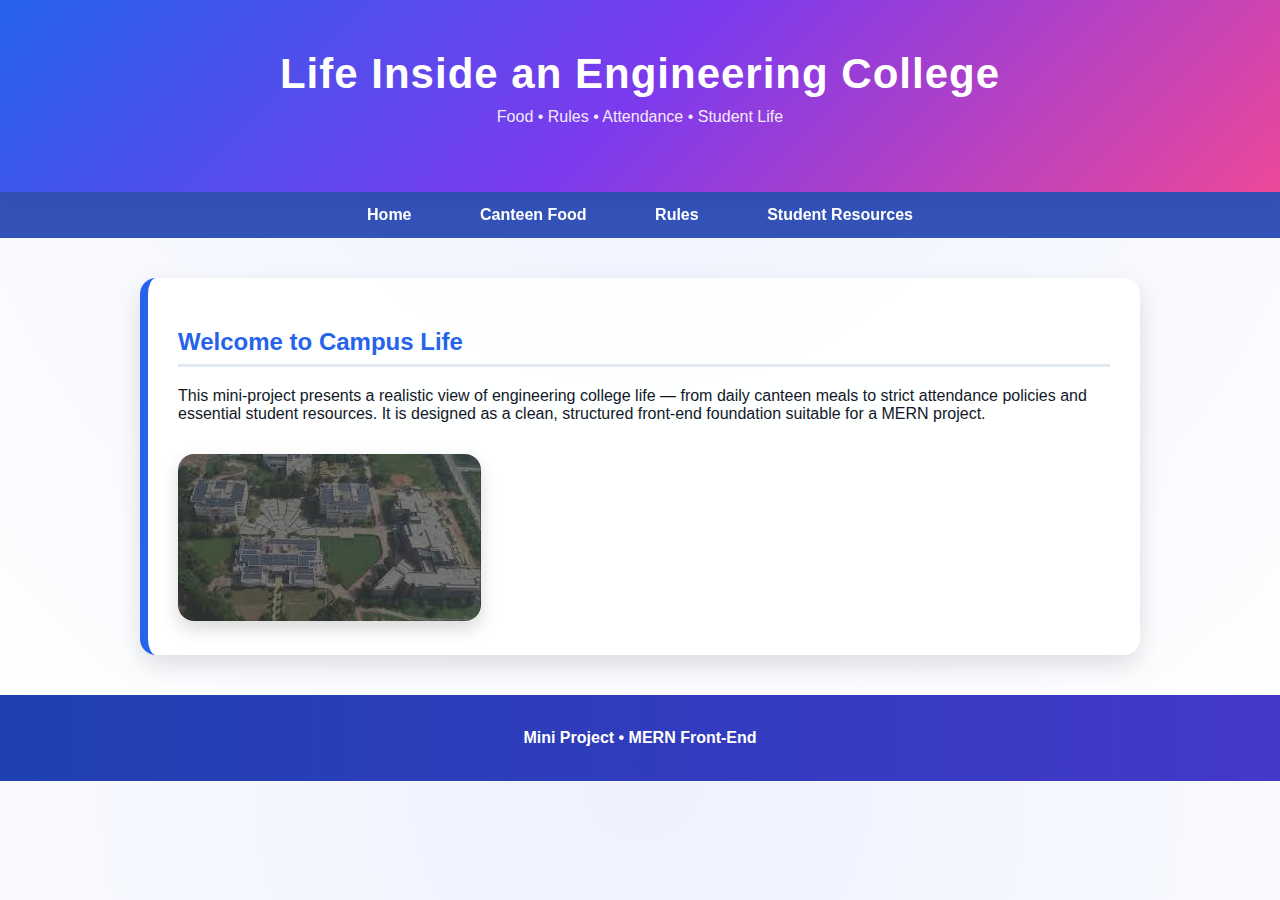
<file: index.html>
<!DOCTYPE html>
<html>
<head>
    <title>Engineering College Life</title>
    <link rel="stylesheet" href="style.css">
</head>
<body>

<header>
    <h1>Life Inside an Engineering College</h1>
    <p>Food • Rules • Attendance • Student Life</p>
</header>

<nav>
    <a href="index.html">Home</a>
    <a href="food.html">Canteen Food</a>
    <a href="rules.html">Rules</a>
    <a href="resources.html">Student Resources</a>
</nav>

<section>
    <h2>Welcome to Campus Life</h2>
    <p>
        This mini-project presents a realistic view of engineering college life —
        from daily canteen meals to strict attendance policies and essential student resources.
        It is designed as a clean, structured front-end foundation suitable for a MERN project.
    </p>

    <img src="campus.jpg" alt="College Campus">
</section>

<footer>
    <p>Mini Project • MERN Front-End</p>
</footer>

</body>
</html>
</file>
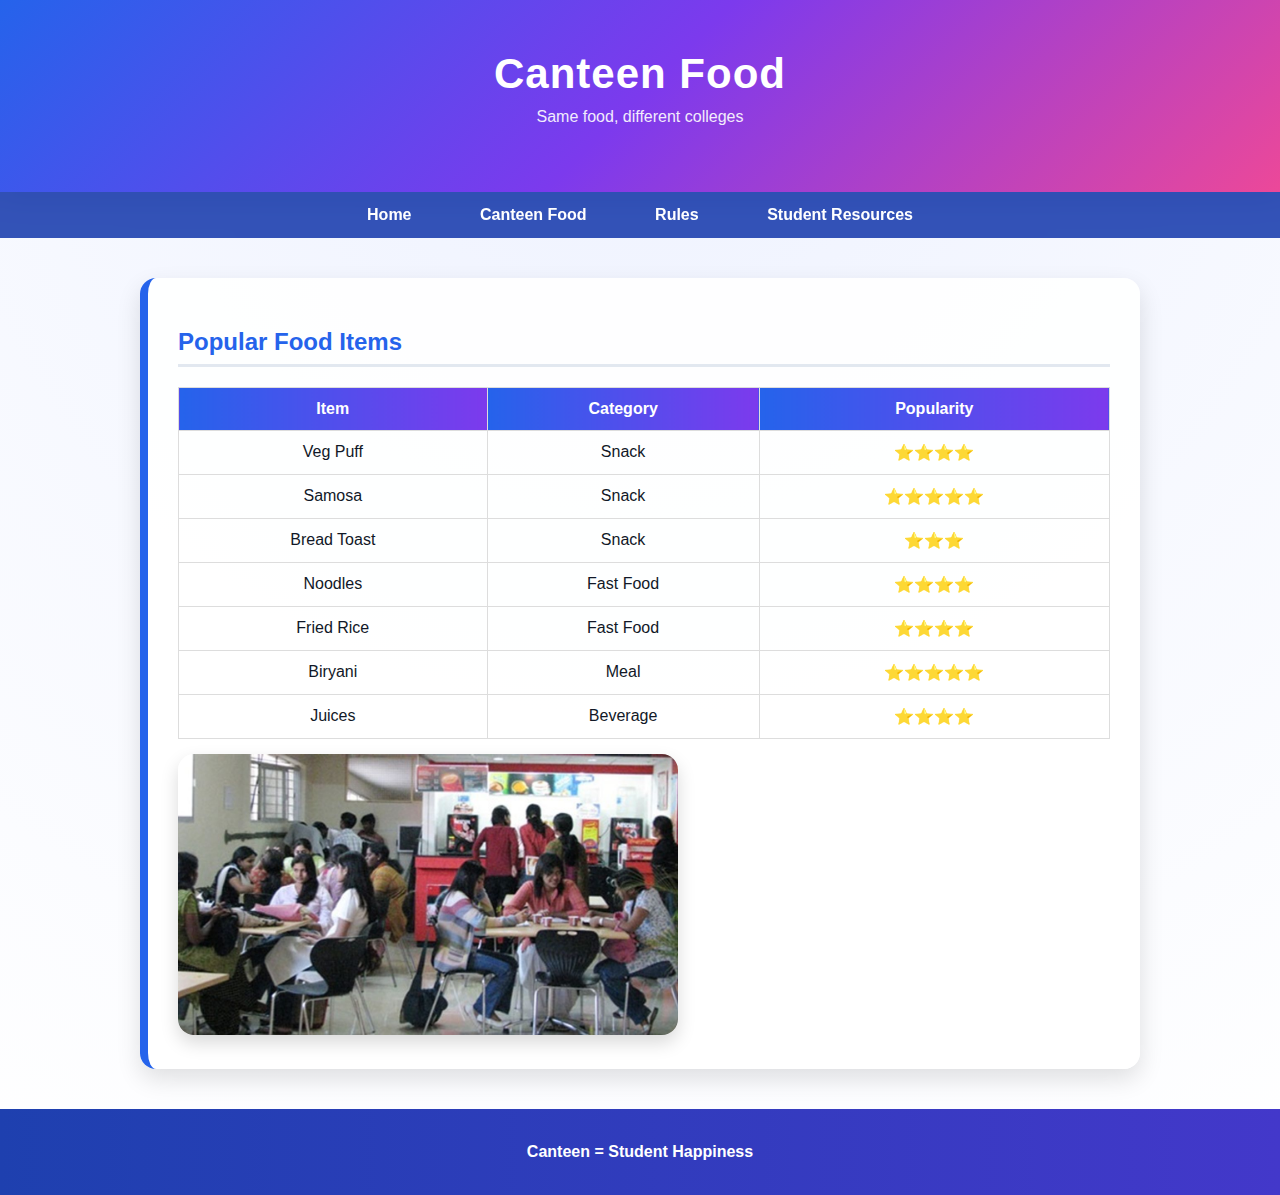
<file: food.html>
<!DOCTYPE html>
<html>
<head>
    <title>Canteen Food</title>
    <link rel="stylesheet" href="style.css">
</head>
<body>

<header>
    <h1>Canteen Food</h1>
    <p>Same food, different colleges</p>
</header>

<nav>
    <a href="index.html">Home</a>
    <a href="food.html">Canteen Food</a>
    <a href="rules.html">Rules</a>
    <a href="resources.html">Student Resources</a>
</nav>

<section>
    <h2>Popular Food Items</h2>

    <table>
        <tr>
            <th>Item</th>
            <th>Category</th>
            <th>Popularity</th>
        </tr>
        <tr><td>Veg Puff</td><td>Snack</td><td>⭐⭐⭐⭐</td></tr>
        <tr><td>Samosa</td><td>Snack</td><td>⭐⭐⭐⭐⭐</td></tr>
        <tr><td>Bread Toast</td><td>Snack</td><td>⭐⭐⭐</td></tr>
        <tr><td>Noodles</td><td>Fast Food</td><td>⭐⭐⭐⭐</td></tr>
        <tr><td>Fried Rice</td><td>Fast Food</td><td>⭐⭐⭐⭐</td></tr>
        <tr><td>Biryani</td><td>Meal</td><td>⭐⭐⭐⭐⭐</td></tr>
        <tr><td>Juices</td><td>Beverage</td><td>⭐⭐⭐⭐</td></tr>
    </table>

    <img width="500" src="canteen.jpg" alt="Canteen Food">
</section>

<footer>
    <p>Canteen = Student Happiness</p>
</footer>

</body>
</html>
</file>
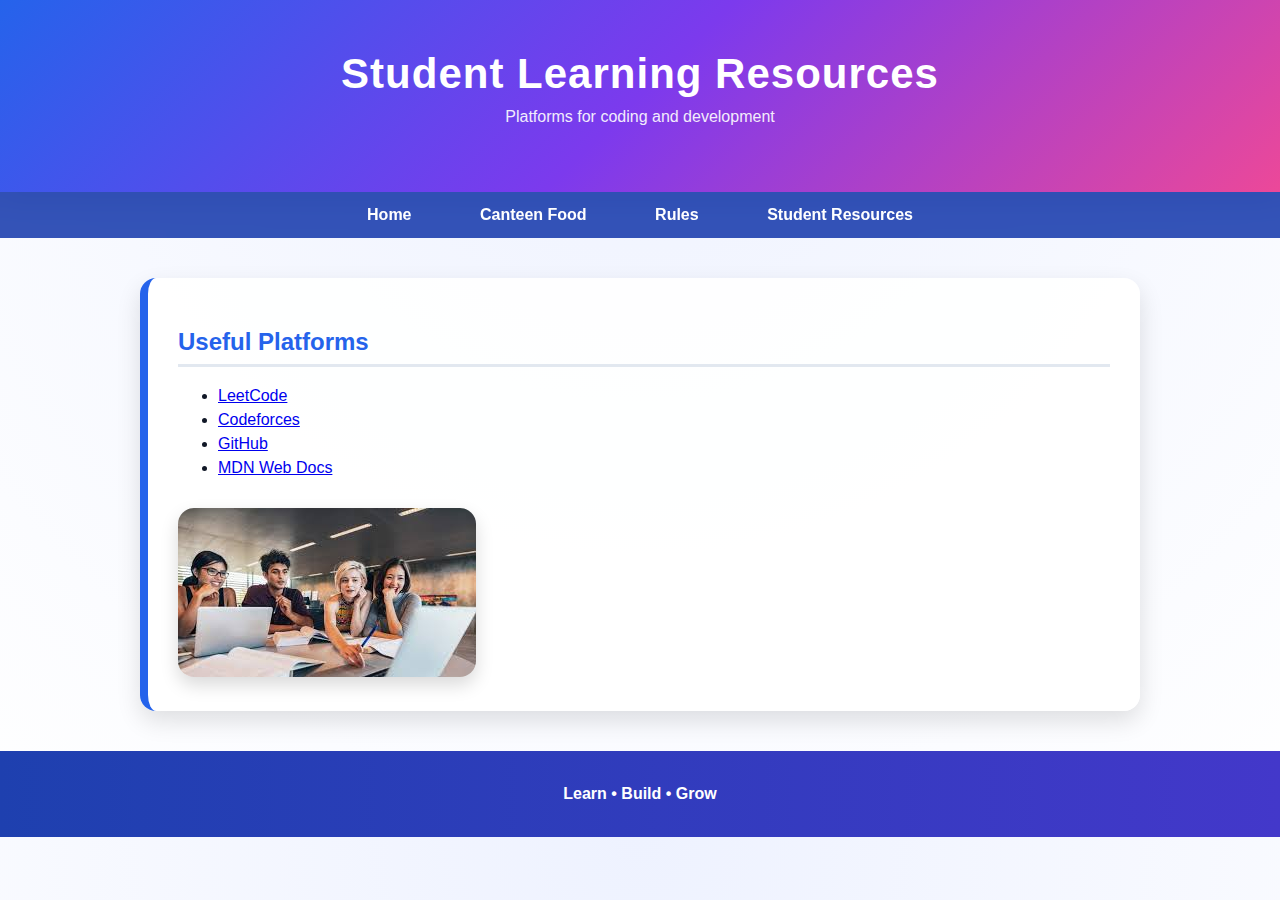
<file: resources.html>
<!DOCTYPE html>
<html>
<head>
    <title>Student Resources</title>
    <link rel="stylesheet" href="style.css">
</head>
<body>

<header>
    <h1>Student Learning Resources</h1>
    <p>Platforms for coding and development</p>
</header>

<nav>
    <a href="index.html">Home</a>
    <a href="food.html">Canteen Food</a>
    <a href="rules.html">Rules</a>
    <a href="resources.html">Student Resources</a>
</nav>

<section>
    <h2>Useful Platforms</h2>
    <ul>
        <li><a href="https://leetcode.com" target="_blank">LeetCode</a></li>
        <li><a href="https://codeforces.com" target="_blank">Codeforces</a></li>
        <li><a href="https://github.com" target="_blank">GitHub</a></li>
        <li><a href="https://developer.mozilla.org" target="_blank">MDN Web Docs</a></li>
    </ul>

    <img src="learning.jpg" alt="Student Learning Environment">
</section>

<footer>
    <p>Learn • Build • Grow</p>
</footer>

</body>
</html>
</file>
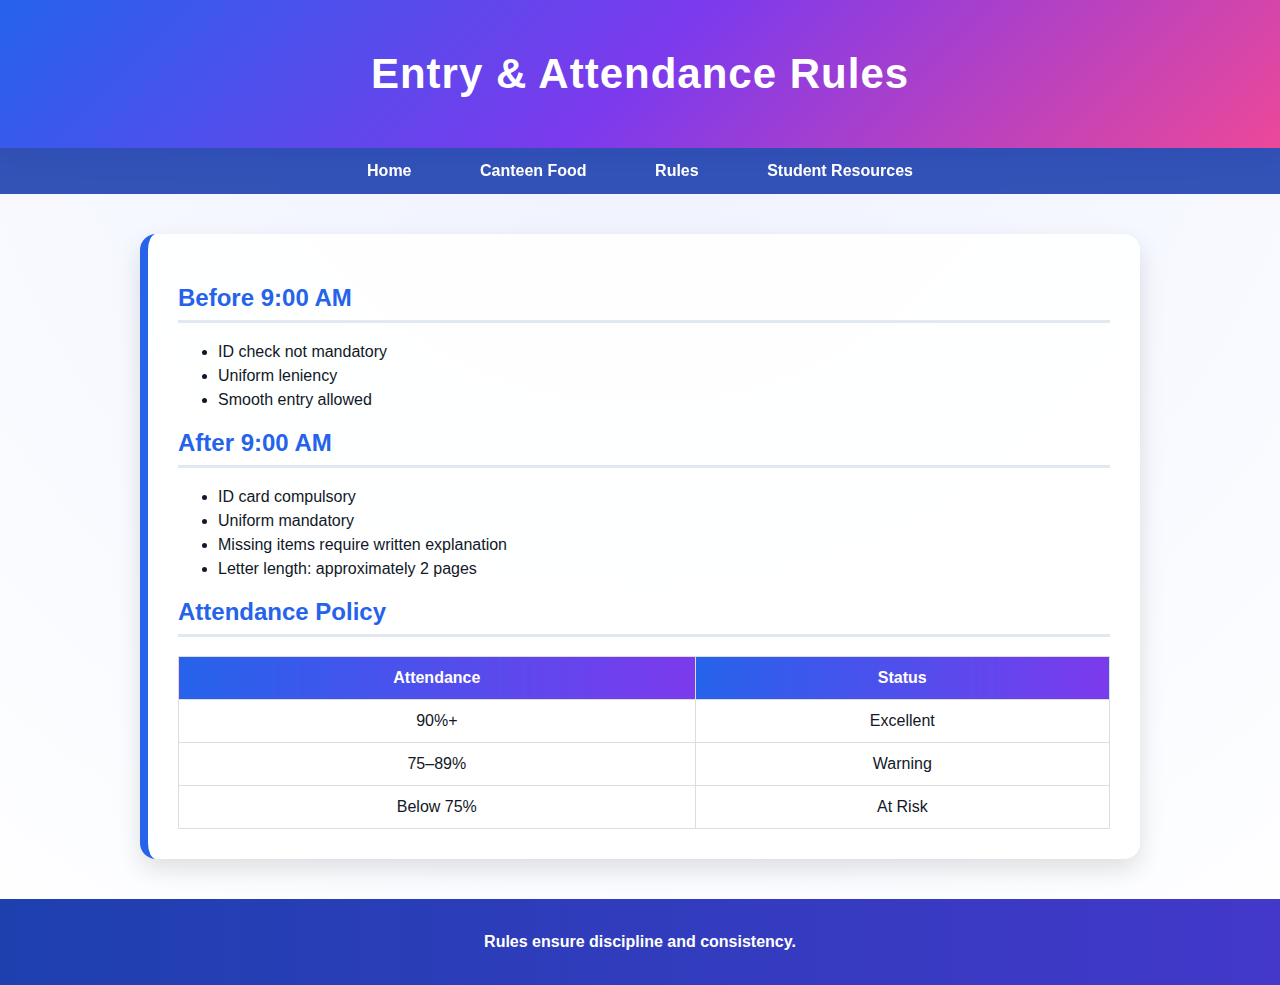
<file: rules.html>
<!DOCTYPE html>
<html>
<head>
    <title>College Rules</title>
    <link rel="stylesheet" href="style.css">
</head>
<body>

<header>
    <h1>Entry & Attendance Rules</h1>
</header>

<nav>
    <a href="index.html">Home</a>
    <a href="food.html">Canteen Food</a>
    <a href="rules.html">Rules</a>
    <a href="resources.html">Student Resources</a>
</nav>

<section>
    <h2>Before 9:00 AM</h2>
    <ul>
        <li>ID check not mandatory</li>
        <li>Uniform leniency</li>
        <li>Smooth entry allowed</li>
    </ul>

    <h2>After 9:00 AM</h2>
    <ul>
        <li>ID card compulsory</li>
        <li>Uniform mandatory</li>
        <li>Missing items require written explanation</li>
        <li>Letter length: approximately 2 pages</li>
    </ul>

    <h2>Attendance Policy</h2>
    <table>
        <tr><th>Attendance</th><th>Status</th></tr>
        <tr><td>90%+</td><td>Excellent</td></tr>
        <tr><td>75–89%</td><td>Warning</td></tr>
        <tr><td>Below 75%</td><td>At Risk</td></tr>
    </table>
</section>

<footer>
    <p>Rules ensure discipline and consistency.</p>
</footer>

</body>
</html>
</file>
<file: style.css>
/* ===== GLOBAL RESET ===== */
* {
    box-sizing: border-box;
    scroll-behavior: smooth;
}

body {
    margin: 0;
    font-family: "Inter", "Segoe UI", Arial, sans-serif;
    background: radial-gradient(circle at top, #eef2ff, #ffffff);
    color: #111827;
}

/* ===== HEADER (HERO STYLE) ===== */
header {
    background: linear-gradient(135deg, #2563eb, #7c3aed, #ec4899);
    color: white;
    padding: 50px 20px;
    text-align: center;
    box-shadow: 0 8px 20px rgba(0,0,0,0.25);
}

header h1 {
    margin: 0;
    font-size: clamp(28px, 4vw, 42px);
    letter-spacing: 1px;
}

header p {
    margin-top: 10px;
    font-size: 16px;
    opacity: 0.9;
}

/* ===== NAVBAR (MODERN GLASS) ===== */
nav {
    background: rgba(30, 64, 175, 0.9);
    backdrop-filter: blur(8px);
    padding: 14px;
    text-align: center;
    position: sticky;
    top: 0;
    z-index: 1000;
}

nav a {
    color: white;
    text-decoration: none;
    margin: 0 18px;
    font-weight: 600;
    padding: 10px 14px;
    border-radius: 8px;
    transition: all 0.3s ease-in-out;
}

nav a:hover {
    background: rgba(255,255,255,0.25);
    transform: scale(1.05);
}

/* ===== MAIN CONTENT CARD ===== */
section {
    background: rgba(255,255,255,0.9);
    margin: 40px auto;
    padding: 30px;
    border-radius: 16px;
    max-width: 1000px;
    box-shadow: 0 10px 25px rgba(0,0,0,0.12);
    border-left: 8px solid #2563eb;
    animation: fadeUp 0.8s ease-in-out;
}

/* ===== HEADINGS ===== */
h2 {
    color: #2563eb;
    border-bottom: 3px solid #e2e8f0;
    padding-bottom: 8px;
}

/* ===== IMAGE GLOW EFFECT ===== */
img {
    max-width: 100%;
    border-radius: 16px;
    margin-top: 15px;
    box-shadow: 0 8px 18px rgba(0,0,0,0.15);
    transition: transform 0.3s ease-in-out;
}

img:hover {
    transform: scale(1.02);
}

/* ===== TABLE (PRO LOOK) ===== */
table {
    width: 100%;
    border-collapse: collapse;
    margin-top: 15px;
}

th, td {
    border: 1px solid #ddd;
    padding: 12px;
    text-align: center;
}

th {
    background: linear-gradient(90deg, #2563eb, #7c3aed);
    color: white;
}

/* ===== LIST STYLE ===== */
ul li {
    margin: 6px 0;
}

/* ===== FOOTER ===== */
footer {
    background: linear-gradient(90deg, #1e40af, #4338ca);
    color: white;
    text-align: center;
    padding: 18px;
    margin-top: 40px;
    font-weight: 600;
}

/* ===== ANIMATION ===== */
@keyframes fadeUp {
    from {
        opacity: 0;
        transform: translateY(20px);
    }
    to {
        opacity: 1;
        transform: translateY(0);
    }
}
</file>
